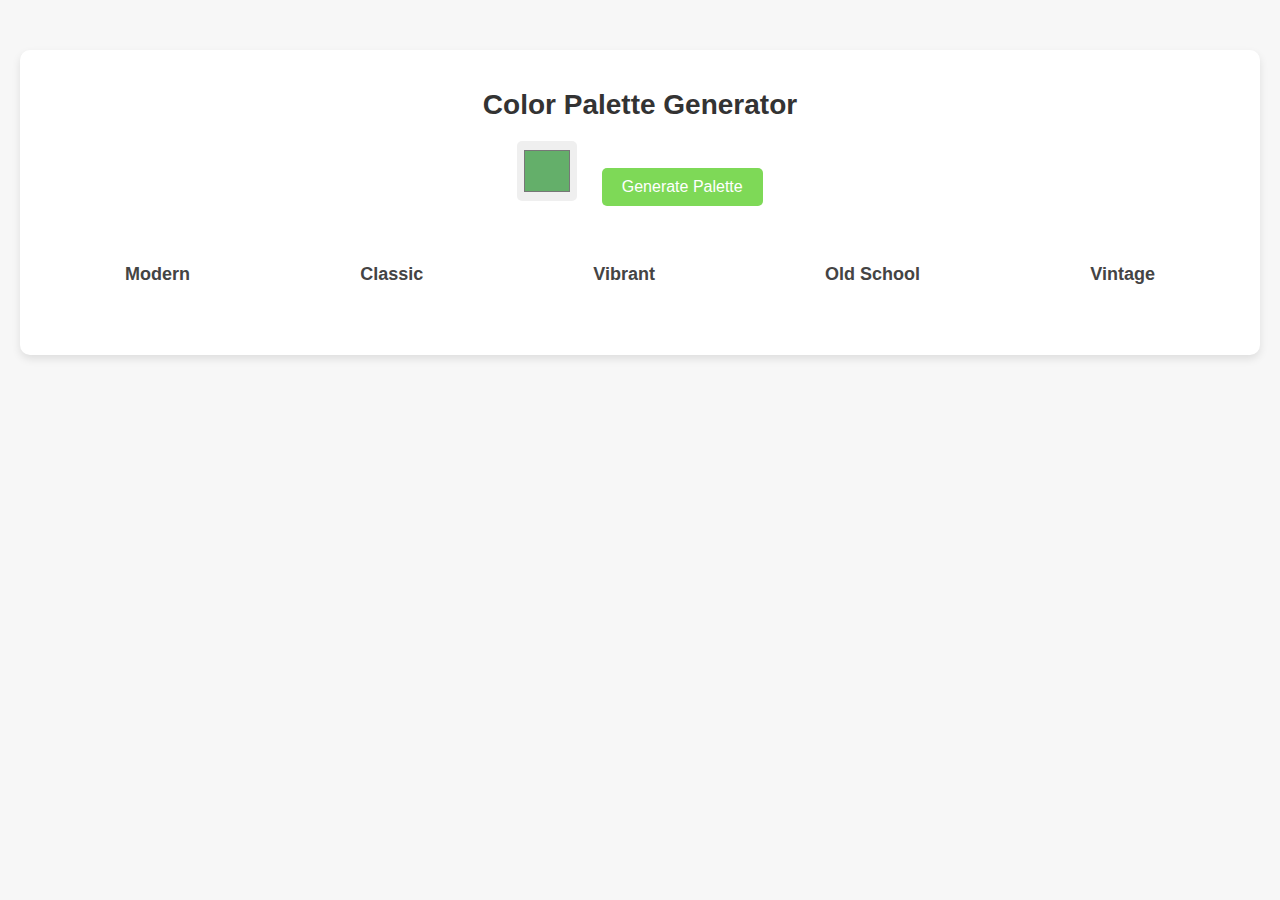
<file: Color-Palatte-Generator-2.0/html/index.html>
<!DOCTYPE html>
<html lang="en">
  <head>
    <meta charset="UTF-8" />
    <meta name="viewport" content="width=device-width, initial-scale=1.0" />
    <title>Color Palette Generator</title>
    <link rel="stylesheet" href="../css/index.css" />
  </head>
  <body>
    <div class="container">
      <h1>Color Palette Generator</h1>
      <input type="color" id="colorPicker" value="#64af6a" />
      <button onclick="generatePalette()">Generate Palette</button>

      <div class="palette">
        <!-- Modern Category -->
        <div class="category">
          <h3>Modern</h3>
          <div id="modern" class="shade-boxes"></div>
        </div>

        <!-- Classic Category -->
        <div class="category">
          <h3>Classic</h3>
          <div id="classic" class="shade-boxes"></div>
        </div>

        <!-- Vibrant Category -->
        <div class="category">
          <h3>Vibrant</h3>
          <div id="vibrant" class="shade-boxes"></div>
        </div>

        <!-- Old School Category -->
        <div class="category">
          <h3>Old School</h3>
          <div id="oldSchool" class="shade-boxes"></div>
        </div>

        <!-- Vintage Category -->
        <div class="category">
          <h3>Vintage</h3>
          <div id="vintage" class="shade-boxes"></div>
        </div>
      </div>
    </div>

    <script src="../js/index.js"></script>
  </body>
</html>
</file>
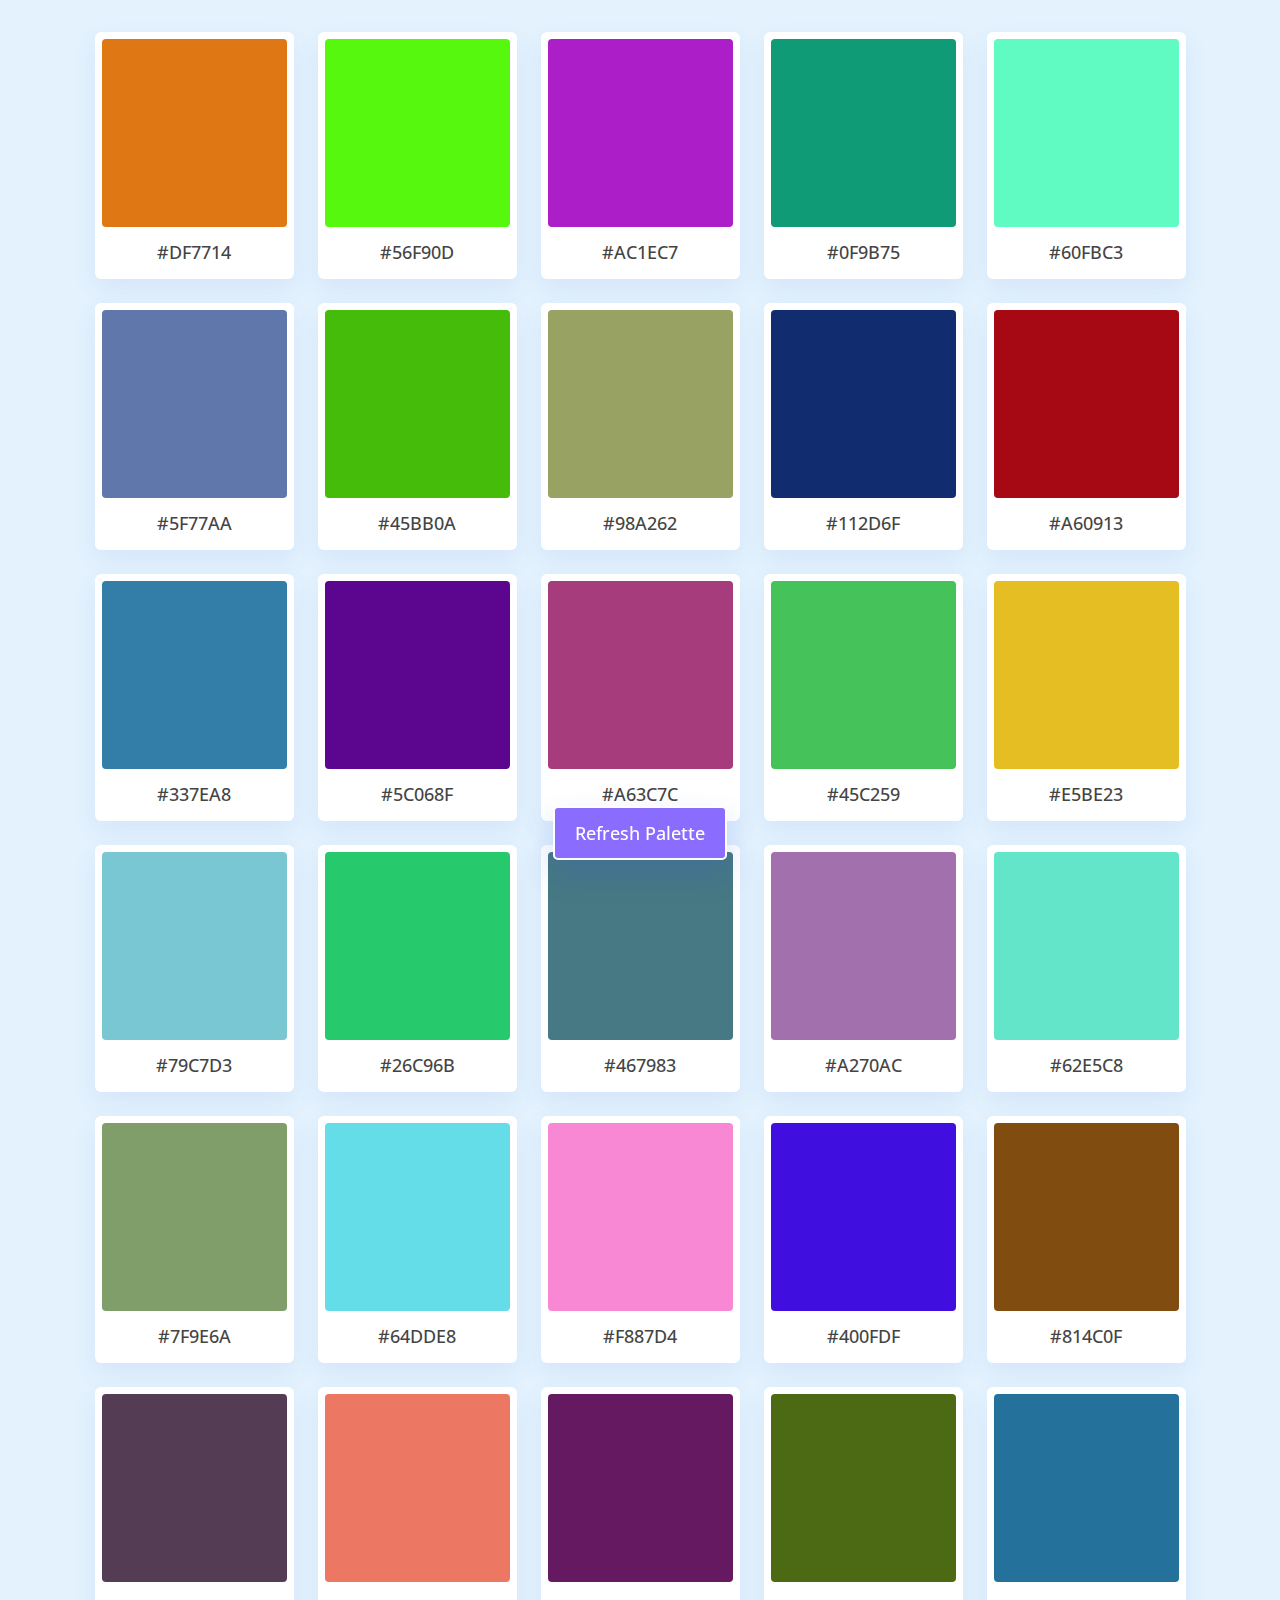
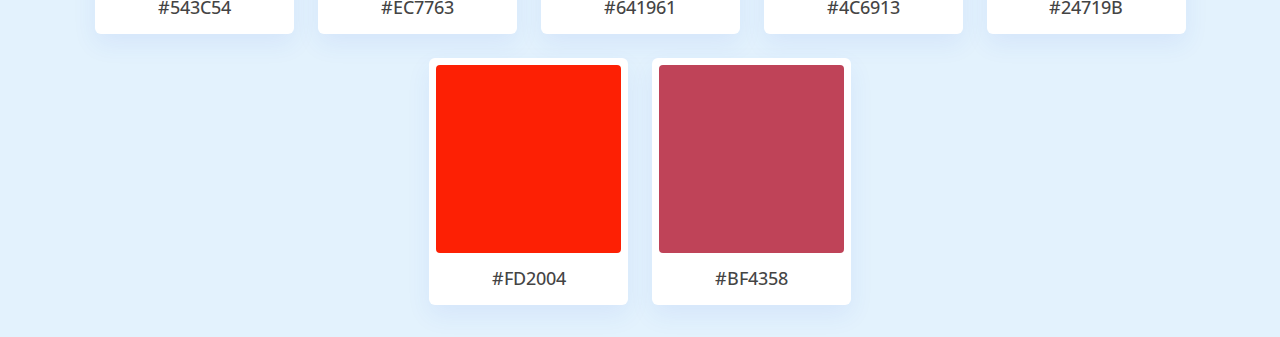
<file: Color-Palatte-Generator/html/index.html>
<!DOCTYPE html>
<html lang="en" dir="ltr">
  <head>
    <meta charset="utf-8" />
    <title>Color Palette Generator | CodingNepal</title>
    <link rel="stylesheet" href="../css/index.css" />
    <meta name="viewport" content="width=device-width, initial-scale=1.0" />
    <script src="../js/index.js" defer></script>
  </head>
  <body>
    <ul class="container"></ul>
    <button class="refresh-btn">Refresh Palette</button>
  </body>
</html>
</file>
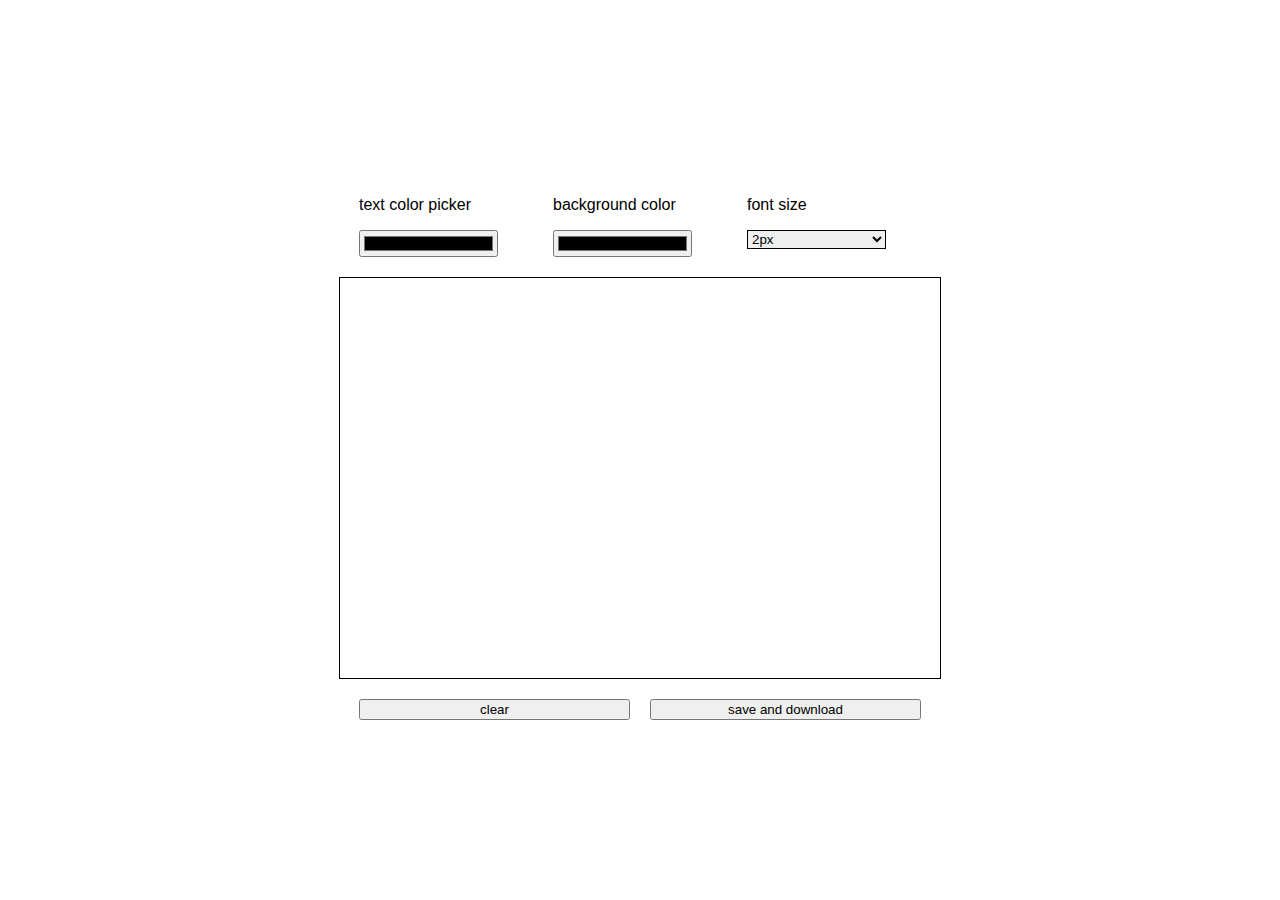
<file: PaintApp/html/index.html>
<!DOCTYPE html>
<html lang="en">
  <head>
    <meta charset="UTF-8" />
    <meta name="viewport" content="width=device-width, initial-scale=1.0" />
    <title>paint in 144p</title>
    <link rel="stylesheet" href="../css/index.css">
    <link href="https://cdn.jsdelivr.net/npm/bootstrap@5.0.2/dist/css/bootstrap.min.css" rel="stylesheet" integrity="sha384-EVSTQN3/azprG1Anm3QDgpJLIm9Nao0Yz1ztcQTwFspd3yD65VohhpuuCOmLASjC" crossorigin="anonymous">
  </head>
  <style>
   
  </style>
  <body>
    <div class="main">
      <div class="top">
        <div class="block">
          <p>text color picker</p>
          <input type="color" class="form-control" id="color-picker" />
        </div>
        <div class="block">
          <p>background color</p>
          <input type="color" class="form-control" id="background-picker" />
        </div>
        <div class="block">
          <p>font size</p>
            <select name="font-size" id="font-size">
              <option id="font-size" value="2">2px</option>

                <option id="font-size" value="10">10px</option>
                <option id="font-size" value="20">20px</option>
                <option id="font-size" value="30">30px</option>
                <option id="font-size" value="35">35px</option>
                <option id="font-size" value="40">40px</option>
                <option id="font-size" value="50">50px</option>

            </select>
      </div>
    </div>
    <canvas class="canvas " id="canvas" >

    </canvas>
    <div class="bottom">
<button type="button" class="btn btn-danger" id="clear-btn" >clear</button>
<button type="button" class="btn btn-success" id="save-btn" >save and download</button>        

<!-- <button type="button" class="btn btn-warning" id="retrived-btn" >retrived and saved</button>         -->

    </div>
  </body>
  <script src="../js/index.js"></script>
</html>
</file>
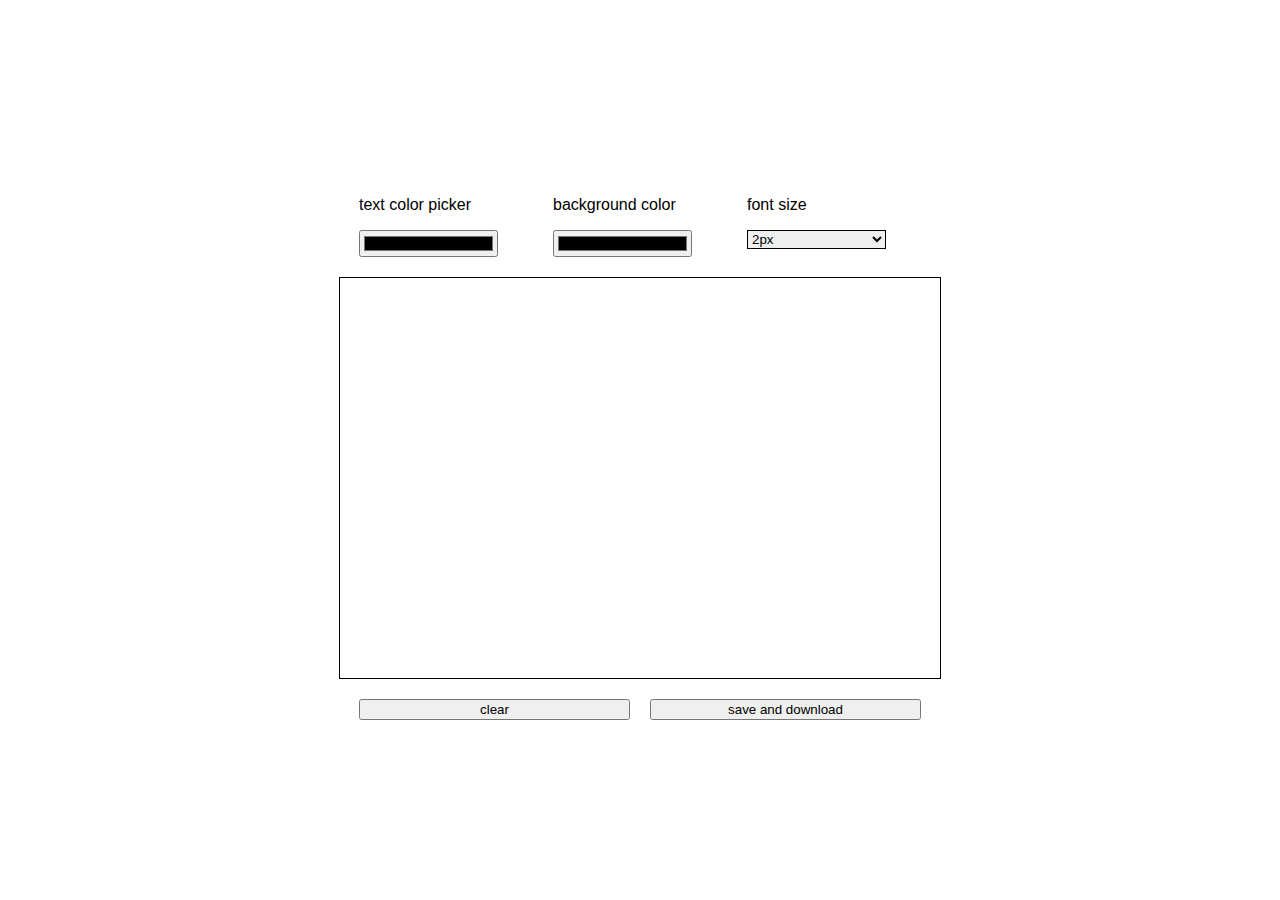
<file: random.html>
<!DOCTYPE html>
<html lang="en">
  <head>
    <meta charset="UTF-8" />
    <meta name="viewport" content="width=device-width, initial-scale=1.0" />
    <title>Signature</title>
    <link href="https://cdn.jsdelivr.net/npm/bootstrap@5.0.2/dist/css/bootstrap.min.css" rel="stylesheet" integrity="sha384-EVSTQN3/azprG1Anm3QDgpJLIm9Nao0Yz1ztcQTwFspd3yD65VohhpuuCOmLASjC" crossorigin="anonymous">
  </head>
  <style>
    body {
      margin: 0;
      padding: 0;
      font-family: Arial, sans-serif;
    }
    .main{
        position: absolute;
        top: 50%;
        left: 50%;
        transform: translate(-50%, -50%);
    }
    .canvas{
        border: 1px solid black;
        width: 600px;
        height: 400px;
        display: block;
        
        
  
    }
    .top,.bottom{
        display: flex;
        flex-direction: row;
        justify-content: space-between;
        padding: 10px;
        /* border-bottom: 1px solid black; */
    }
    .block,input,select,button{
        width: 80%;
    }
    select{
      border: 1px solid black;

    }
    .top>.block{
        margin: 10px;
    }
    .bottom>button{
        margin: 10px;
    }
  </style>
  <body>
    <div class="main">
      <div class="top">
        <div class="block">
          <p>text color picker</p>
          <input type="color" class="form-control" id="color-picker" />
        </div>
        <div class="block">
          <p>background color</p>
          <input type="color" class="form-control" id="background-picker" />
        </div>
        <div class="block">
          <p>font size</p>
            <select name="font-size" id="font-size">
              <option id="font-size" value="2">2px</option>

                <option id="font-size" value="10">10px</option>
                <option id="font-size" value="20">20px</option>
                <option id="font-size" value="30">30px</option>
                <option id="font-size" value="35">35px</option>
                <option id="font-size" value="40">40px</option>
                <option id="font-size" value="50">50px</option>

            </select>
      </div>
    </div>
    <canvas class="canvas " id="canvas" >

    </canvas>
    <div class="bottom">
<button type="button" class="btn btn-danger" id="clear-btn" >clear</button>
<button type="button" class="btn btn-success" id="save-btn" >save and download</button>        

<!-- <button type="button" class="btn btn-warning" id="retrived-btn" >retrived and saved</button>         -->

    </div>
  </body>
  <script>
    const colorPicker=document.getElementById("color-picker");
    const canvasColor=document.getElementById("background-picker");
    const canvas =document.getElementById("canvas");
    const clearButton=document.getElementById("clear-btn");
    const saveButton=document.getElementById("save-btn");
    const retrievedButton=document.getElementById("retrived-btn");
    const fontSizeButton=document.getElementById("font-size");


    const ctx = canvas.getContext('2d')
    canvas.width=600;
    canvas.height=400;
    colorPicker.addEventListener('change',(e)=>{
        ctx.strokeStyle = e.target.value;
        ctx.fillStyle=e.target.value
    })
    canvas.addEventListener('mousedown',(e)=>{
        isDrawing=true;
        lastX=event.offsetX;
        lastY=event.offsetY;
    })
    canvas.addEventListener('mousemove',(e)=>{
        if(isDrawing){
            ctx.beginPath();
            ctx.moveTo(lastX,lastY);
            ctx.lineTo(event.offsetX,event.offsetY);
            ctx.stroke();   

            lastX=event.offsetX
            lastY=event.offsetY;
        }

    });
    canvas.addEventListener('mouseup',(e)=>{
        isDrawing=false;
    });
    canvasColor.addEventListener('change',(e)=>{
        ctx.fillStyle=e.target.value;
        ctx.fillRect(0,0,canvas.width,canvas.height);   
    });

    fontSizeButton.addEventListener('change',(e)=>{
       ctx.lineWidth =e.target.value;
    });

    clearButton.addEventListener('click',()=>{
        ctx.clearRect(0,0,canvas.width,canvas.height);   
    });
    saveButton.addEventListener('click',()=>{
       const link = document.createElement('a');
       link.download ='my-drawing.png';
       link.href = canvas.toDataURL();
       link.click();
    })
    retrievedButton.addEventListener('click',()=>{
       let retrievedDrawing = localStorage.getItem('canvasContents');
       if(retrievedDrawing){
           let image = new Image();
           image.src = retrievedDrawing;
           ctx.drawImage(image, 0, 0);

          //  image.onload = function() {
          //      ctx.drawImage(image, 0, 0);
          //  }
       }
    })
  </script>
</html>
</file>
<file: Color-Palatte-Generator-2.0/css/index.css>
/* .shade-boxes {
  display: flex;
  justify-content: space-around;
  margin-bottom: 20px;
}

.shade {
  width: 40px;
  height: 40px;
  border-radius: 5px;
  margin: 0 5px;
  display: inline-block;
  border: 1px solid #ddd;
  position: relative;
}

.shade-code {
  font-size: 10px;
  color: #333;
  text-align: center;
  margin-top: 5px;
}

.copy-btn {
  background-color: #333;
  color: #fff;
  padding: 3px 8px;
  font-size: 10px;
  border: none;
  border-radius: 5px;
  cursor: pointer;
  margin-top: 5px;
}

.copy-btn:hover {
  background-color: #555;
} */

/*      NEW CSS TESTING         */

body {
  font-family: Arial, sans-serif;
  background-color: #f7f7f7;
  margin: 0;
  padding: 0;
}

.container {
  max-width: 1200px;
  margin: 50px auto;
  padding: 20px;
  background-color: #ffffff;
  border-radius: 10px;
  box-shadow: 0 4px 8px rgba(0, 0, 0, 0.1);
  text-align: center;
}

h1 {
  font-size: 28px;
  color: #333;
  margin-bottom: 20px;
}

input[type="color"] {
  border: none;
  border-radius: 5px;
  padding: 5px;
  width: 60px;
  height: 60px;
  cursor: pointer;
}

button {
  background-color: #7ed957;
  border: none;
  border-radius: 5px;
  padding: 10px 20px;
  margin-left: 20px;
  color: #fff;
  cursor: pointer;
  font-size: 16px;
  transition: background-color 0.3s ease;
}

button:hover {
  background-color: #64af6a;
}

.palette {
  display: flex;
  flex-wrap: wrap;
  justify-content: space-around;
  margin-top: 40px;
}

.category {
  margin-bottom: 40px;
}

h3 {
  font-size: 18px;
  margin-bottom: 10px;
  color: #444;
}

.shade-boxes {
  display: flex;
  justify-content: space-between;
  gap: 10px;
  flex-wrap: wrap;
}

.shade {
  width: 130px;
  height: 130px;
  border-radius: 8px;
  display: inline-block;
  position: relative;
  transition: transform 0.3s ease;
  cursor: pointer;
}

.shade:hover {
  transform: scale(1.05);
  box-shadow: 0 4px 8px rgba(0, 0, 0, 0.15);
}

.shade-code {
  position: absolute;
  bottom: -25px;
  left: 50%;
  transform: translateX(-50%);
  font-size: 12px;
  color: #555;
  font-weight: bold;
}

.copy-btn {
  position: absolute;
  top: 5px;
  right: 5px;
  background-color: rgba(0, 0, 0, 0.5);
  color: #fff;
  padding: 5px;
  font-size: 10px;
  border: none;
  border-radius: 5px;
  cursor: pointer;
  transition: background-color 0.3s ease;
}

.copy-btn:hover {
  background-color: rgba(0, 0, 0, 0.7);
}
</file>
<file: Color-Palatte-Generator/css/index.css>
/* Import Google font */
@import url("https://fonts.googleapis.com/css2?family=Open+Sans:wght@400;500;600&display=swap");
* {
  margin: 0;
  padding: 0;
  box-sizing: border-box;
  font-family: "Open Sans", sans-serif;
}
body {
  background: #e3f2fd;
}
.container {
  margin: 20px;
  display: flex;
  justify-content: center;
  flex-wrap: wrap;
}
.container .color {
  margin: 12px;
  padding: 7px;
  list-style: none;
  cursor: pointer;
  text-align: center;
  background: #fff;
  border-radius: 6px;
  box-shadow: 0 10px 25px rgba(52, 87, 220, 0.08);
  transition: all 0.3s ease;
}
.container .color:active {
  transform: scale(0.95);
}
.color .rect-box {
  width: 185px;
  height: 188px;
  border-radius: 4px;
}
.color:hover .rect-box {
  filter: brightness(107%);
}
.color .hex-value {
  display: block;
  color: #444;
  user-select: none;
  font-weight: 500;
  font-size: 1.15rem;
  margin: 12px 0 8px;
  text-transform: uppercase;
}
.refresh-btn {
  position: fixed;
  left: 50%;
  bottom: 40px;
  color: #fff;
  cursor: pointer;
  outline: none;
  font-weight: 500;
  font-size: 1.1rem;
  border-radius: 5px;
  background: #8a6cff;
  padding: 13px 20px;
  border: 2px solid #fff;
  transform: translateX(-50%);
  box-shadow: 0 15px 30px rgba(52, 87, 220, 0.2);
  transition: all 0.3s ease;
}
.refresh-btn:hover {
  background: #704dff;
}

@media screen and (max-width: 500px) {
  .container {
    margin: 10px;
  }
  .container .color {
    margin: 8px;
    padding: 5px;
    width: calc(100% / 2 - 20px);
  }
  .color .rect-box {
    width: 100%;
    height: 148px;
  }
  .color .hex-value {
    font-size: 1.05rem;
  }
  .refresh-btn {
    font-size: 1rem;
  }
}
</file>
<file: PaintApp/css/index.css>
body {
  margin: 0;
  padding: 0;
  font-family: Arial, sans-serif;
}
.main {
  position: absolute;
  top: 50%;
  left: 50%;
  transform: translate(-50%, -50%);
}
.canvas {
  border: 1px solid black;
  width: 600px;
  height: 400px;
  display: block;
}
.top,
.bottom {
  display: flex;
  flex-direction: row;
  justify-content: space-between;
  padding: 10px;
  /* border-bottom: 1px solid black; */
}
.block,
input,
select,
button {
  width: 80%;
}
select {
  border: 1px solid black;
}
.top > .block {
  margin: 10px;
}
.bottom > button {
  margin: 10px;
}
</file>
